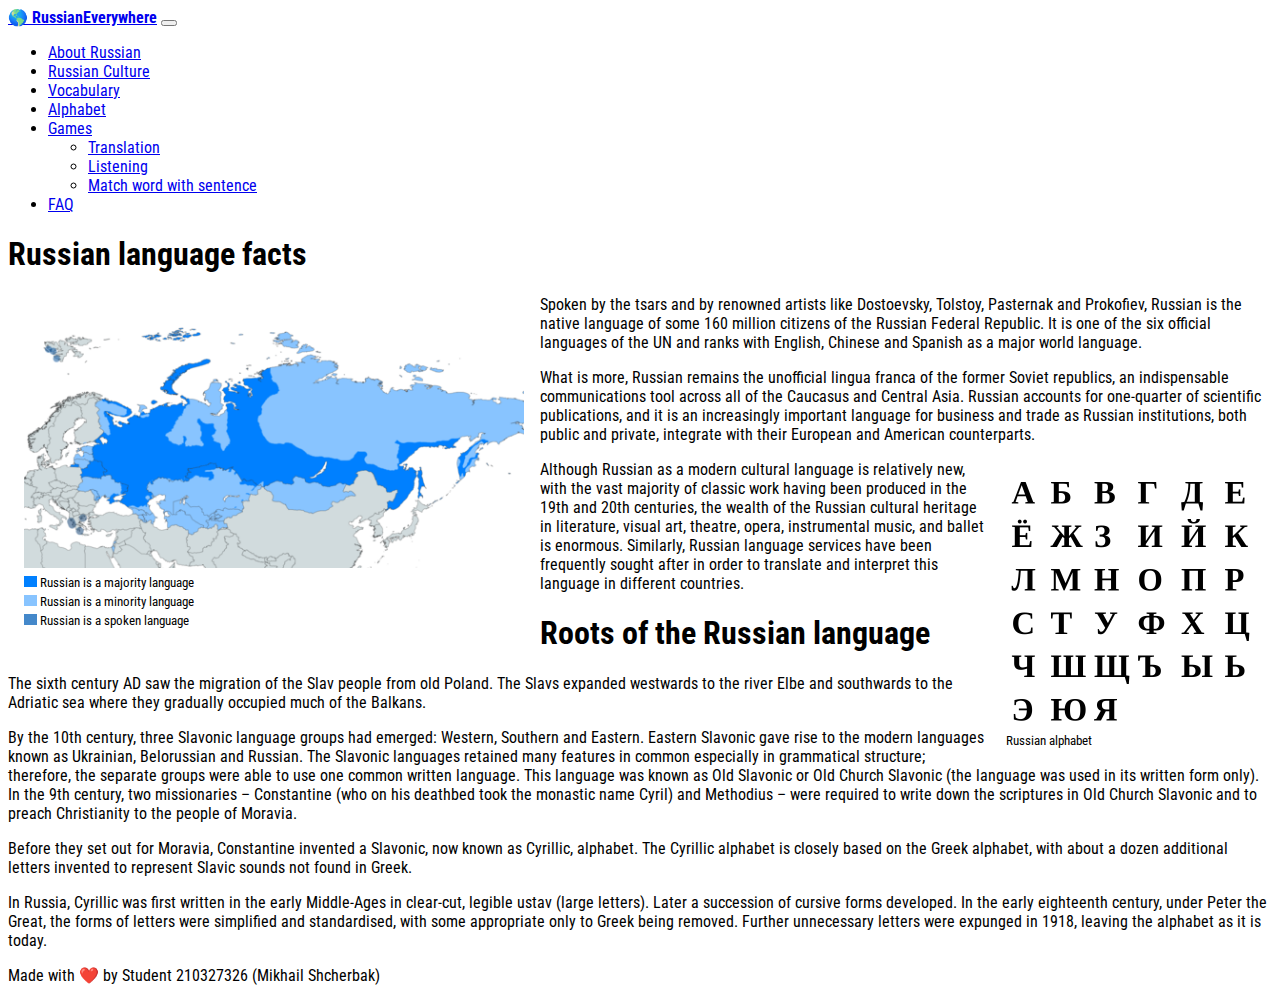
<file: index.html>
<!DOCTYPE html>
<html lang="en">
<head>
    <meta charset="UTF-8">
    <meta http-equiv="X-UA-Compatible" content="IE=edge">
    <meta name="viewport" content="width=device-width, initial-scale=1.0, user-scalable=no">
    <title>
    About Russian Language
</title>
    <link rel="stylesheet" href="./assets/css/style.min.css">
    <link rel="stylesheet" href="https://cdnjs.cloudflare.com/ajax/libs/font-awesome/6.2.1/css/all.min.css" integrity="sha512-MV7K8+y+gLIBoVD59lQIYicR65iaqukzvf/nwasF0nqhPay5w/9lJmVM2hMDcnK1OnMGCdVK+iQrJ7lzPJQd1w==" crossorigin="anonymous" referrerpolicy="no-referrer" />
    <link href="https://cdn.jsdelivr.net/npm/bootstrap@5.0.2/dist/css/bootstrap.min.css" rel="stylesheet" integrity="sha384-EVSTQN3/azprG1Anm3QDgpJLIm9Nao0Yz1ztcQTwFspd3yD65VohhpuuCOmLASjC" crossorigin="anonymous">
    <link
        rel="stylesheet"
        href="https://cdn.jsdelivr.net/npm/swiper@8/swiper-bundle.min.css"
    />
    <script src="https://cdn.jsdelivr.net/npm/swiper@8/swiper-bundle.min.js"></script>
</head>
<body>
    <div class="wrapper">
        <header>
    <nav class="navbar navbar-expand-lg navbar-dark bg-primary">
        <div class="container">
          <a class="navbar-brand text-light" href="index.html"><b>🌎 RussianEverywhere</b></a>
          <button class="navbar-toggler" type="button" data-bs-toggle="collapse" data-bs-target="#navbarSupportedContent" aria-controls="navbarSupportedContent" aria-expanded="false" aria-label="Toggle navigation">
            <span class="navbar-toggler-icon"></span>
          </button>
          <div class="collapse navbar-collapse" id="navbarSupportedContent">
            <ul class="navbar-nav me-auto mb-2 mb-lg-0">
              <li class="nav-item">
                <a class="nav-link active" aria-current="page" href="index.html">About Russian</a>
              </li>
              <li class="nav-item">
                <a class="nav-link active" aria-current="page" href="russian-culture.html">Russian Culture</a>
              </li>
              <li class="nav-item">
                <a class="nav-link active" aria-current="page" href="vocabulary.html">Vocabulary</a>
              </li>
              <li class="nav-item">
                <a class="nav-link active" aria-current="page" href="alphabet.html">Alphabet</a>
              </li>
              <li class="nav-item dropdown">
                <a class="nav-link dropdown-toggle" href="#" id="navbarDropdown" role="button" data-bs-toggle="dropdown" aria-expanded="false">
                  Games
                </a>
                <ul class="dropdown-menu" aria-labelledby="navbarDropdown">
                  <li><a class="dropdown-item" href="game-translation.html">Translation</a></li>
                  <li><a class="dropdown-item" href="game-listening.html">Listening</a></li>
                  <li><a class="dropdown-item" href="game-match.html">Match word with sentence</a></li>
                </ul>
              </li>
              <li class="nav-item">
                <a class="nav-link active" aria-current="page" href="faq.html">FAQ</a>
              </li>
            </ul>
          </div>
        </div>
    </nav>
</header>
        
<div class="container py-5">
    <div>
        <h1>Russian language facts</h1>
        <div style="float:left; padding: 1rem; width: min-content; width: 100%; max-width: 500px;">
            <img class="d-block mb-2" style="max-width: 500px; width: 100%" src="./assets/img/about-russian-1.png"/>
            <small>
                <div style="background: #0080ff; display: inline-block; width: 1em; height: .8em"></div>
                Russian is a majority language
                <br>
                <div style="background: #88c4ff; display: inline-block; width: 1em; height: .8em"></div>
                Russian is a minority language
                <br>
                <div style="background: #4488ca; display: inline-block; width: 1em; height: .8em"></div>
                Russian is a spoken language
            </small>
        </div>
        <p>
            Spoken by the tsars and by renowned artists like Dostoevsky, Tolstoy, Pasternak and Prokofiev, Russian is the native language of some 160 million citizens of the Russian Federal Republic. It is one of the six official languages of the UN and ranks with English, Chinese and Spanish as a major world language.
        </p>
    </div>
    <p style="float: clear">
        What is more, Russian remains the unofficial lingua franca of the former Soviet republics, an indispensable communications tool across all of the Caucasus and Central Asia. Russian accounts for one-quarter of scientific publications, and it is an increasingly important language for business and trade as Russian institutions, both public and private, integrate with their European and American counterparts.
    </p>
    <div>
        <div style="float: right;padding: 1rem; width: min-content width: 100%; max-width: 300px;">
            <div class="mb-3">
                <img style="width: 100%; max-width: 300px;" src="./assets/img/about-russian-2.png">
            </div>
            <small>
                Russian alphabet
            </small>
        </div>
        <p>
            Although Russian as a modern cultural language is relatively new, with the vast majority of classic work having been produced in the 19th and 20th centuries, the wealth of the Russian cultural heritage in literature, visual art, theatre, opera, instrumental music, and ballet is enormous. Similarly, Russian language services have been frequently sought after in order to translate and interpret this language in different countries.
        </p>
    </div>
    <h1>Roots of the Russian language</h1>
    <p>
        The sixth century AD saw the migration of the Slav people from old Poland. The Slavs expanded westwards to the river Elbe and southwards to the Adriatic sea where they gradually occupied much of the Balkans.
    </p>
    <p>
        By the 10th century, three Slavonic language groups had emerged: Western, Southern and Eastern. Eastern Slavonic gave rise to the modern languages known as Ukrainian, Belorussian and Russian. The Slavonic languages retained many features in common especially in grammatical structure; therefore, the separate groups were able to use one common written language. This language was known as Old Slavonic or Old Church Slavonic (the language was used in its written form only). In the 9th century, two missionaries – Constantine (who on his deathbed took the monastic name Cyril) and Methodius – were required to write down the scriptures in Old Church Slavonic and to preach Christianity to the people of Moravia.
    </p>
    <p>
        Before they set out for Moravia, Constantine invented a Slavonic, now known as Cyrillic, alphabet. The Cyrillic alphabet is closely based on the Greek alphabet, with about a dozen additional letters invented to represent Slavic sounds not found in Greek.
    </p>
    <p>
        In Russia, Cyrillic was first written in the early Middle-Ages in clear-cut, legible ustav (large letters). Later a succession of cursive forms developed. In the early eighteenth century, under Peter the Great, the forms of letters were simplified and standardised, with some appropriate only to Greek being removed. Further unnecessary letters were expunged in 1918, leaving the alphabet as it is today.
    </p>
</div>

    </div>
    <footer class="bg-dark text-light py-4 text-center">
    Made with ❤️ by Student 210327326 (Mikhail Shcherbak)
</footer>
    <script src="https://cdn.jsdelivr.net/npm/bootstrap@5.0.2/dist/js/bootstrap.bundle.min.js" integrity="sha384-MrcW6ZMFYlzcLA8Nl+NtUVF0sA7MsXsP1UyJoMp4YLEuNSfAP+JcXn/tWtIaxVXM" crossorigin="anonymous"></script>
</body>
</html>
</file>
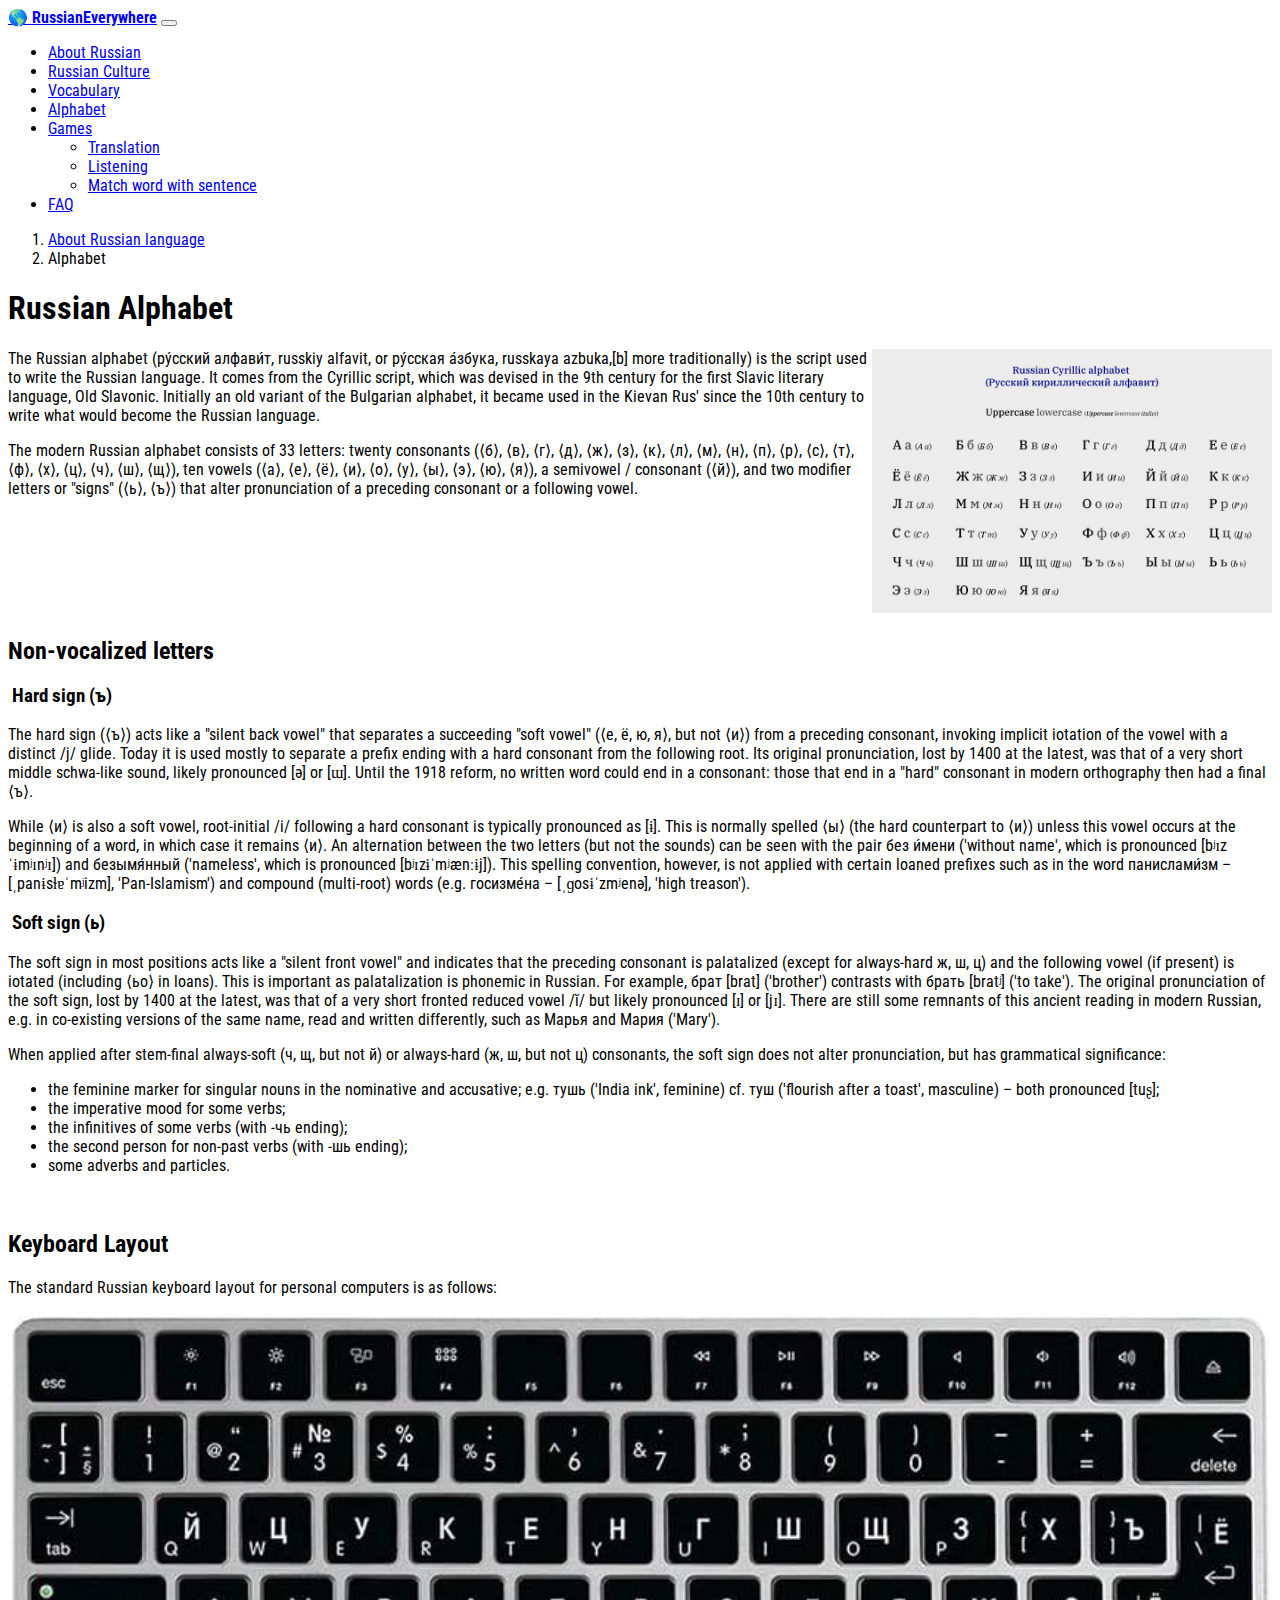
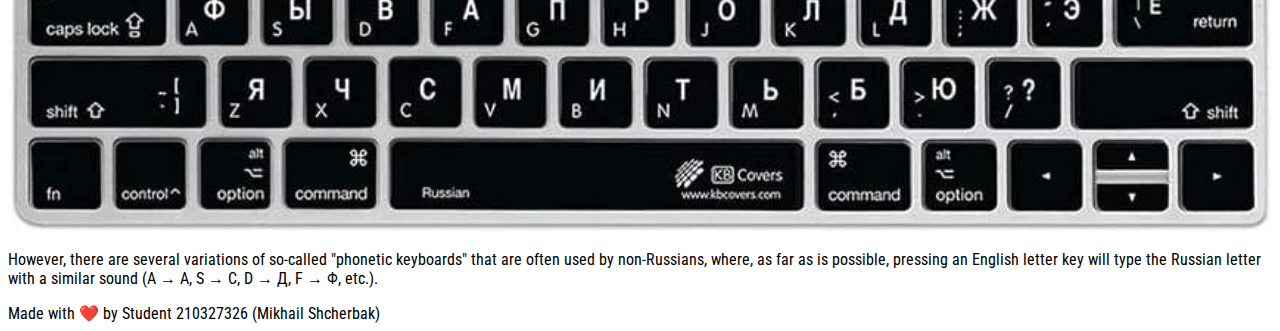
<file: alphabet.html>
<!DOCTYPE html>
<html lang="en">
<head>
    <meta charset="UTF-8">
    <meta http-equiv="X-UA-Compatible" content="IE=edge">
    <meta name="viewport" content="width=device-width, initial-scale=1.0, user-scalable=no">
    <title>
    Russian Alphabet
</title>
    <link rel="stylesheet" href="./assets/css/style.min.css">
    <link rel="stylesheet" href="https://cdnjs.cloudflare.com/ajax/libs/font-awesome/6.2.1/css/all.min.css" integrity="sha512-MV7K8+y+gLIBoVD59lQIYicR65iaqukzvf/nwasF0nqhPay5w/9lJmVM2hMDcnK1OnMGCdVK+iQrJ7lzPJQd1w==" crossorigin="anonymous" referrerpolicy="no-referrer" />
    <link href="https://cdn.jsdelivr.net/npm/bootstrap@5.0.2/dist/css/bootstrap.min.css" rel="stylesheet" integrity="sha384-EVSTQN3/azprG1Anm3QDgpJLIm9Nao0Yz1ztcQTwFspd3yD65VohhpuuCOmLASjC" crossorigin="anonymous">
    <link
        rel="stylesheet"
        href="https://cdn.jsdelivr.net/npm/swiper@8/swiper-bundle.min.css"
    />
    <script src="https://cdn.jsdelivr.net/npm/swiper@8/swiper-bundle.min.js"></script>
</head>
<body>
    <div class="wrapper">
        <header>
    <nav class="navbar navbar-expand-lg navbar-dark bg-primary">
        <div class="container">
          <a class="navbar-brand text-light" href="index.html"><b>🌎 RussianEverywhere</b></a>
          <button class="navbar-toggler" type="button" data-bs-toggle="collapse" data-bs-target="#navbarSupportedContent" aria-controls="navbarSupportedContent" aria-expanded="false" aria-label="Toggle navigation">
            <span class="navbar-toggler-icon"></span>
          </button>
          <div class="collapse navbar-collapse" id="navbarSupportedContent">
            <ul class="navbar-nav me-auto mb-2 mb-lg-0">
              <li class="nav-item">
                <a class="nav-link active" aria-current="page" href="index.html">About Russian</a>
              </li>
              <li class="nav-item">
                <a class="nav-link active" aria-current="page" href="russian-culture.html">Russian Culture</a>
              </li>
              <li class="nav-item">
                <a class="nav-link active" aria-current="page" href="vocabulary.html">Vocabulary</a>
              </li>
              <li class="nav-item">
                <a class="nav-link active" aria-current="page" href="alphabet.html">Alphabet</a>
              </li>
              <li class="nav-item dropdown">
                <a class="nav-link dropdown-toggle" href="#" id="navbarDropdown" role="button" data-bs-toggle="dropdown" aria-expanded="false">
                  Games
                </a>
                <ul class="dropdown-menu" aria-labelledby="navbarDropdown">
                  <li><a class="dropdown-item" href="game-translation.html">Translation</a></li>
                  <li><a class="dropdown-item" href="game-listening.html">Listening</a></li>
                  <li><a class="dropdown-item" href="game-match.html">Match word with sentence</a></li>
                </ul>
              </li>
              <li class="nav-item">
                <a class="nav-link active" aria-current="page" href="faq.html">FAQ</a>
              </li>
            </ul>
          </div>
        </div>
    </nav>
</header>
        
    <div class="container py-5">
        <nav aria-label="breadcrumb">
            <ol class="breadcrumb">
                <li class="breadcrumb-item"><a href="index.html">About Russian language</a></li>
                <li class="breadcrumb-item active" aria-current="page">Alphabet</li>
            </ol>
        </nav>
        <div>
            <h1>Russian Alphabet</h1>
            <div class="p-3" style="float: right;">
                <img style="width: 100%; max-width: 400px" class="mb-3" src="./assets/img/alphabet-1.png" alt="">
            </div>
            <p>
                The Russian alphabet (ру́сский алфави́т, russkiy alfavit, or ру́сская а́збука, russkaya azbuka,[b] more traditionally) is the script used to write the Russian language. It comes from the Cyrillic script, which was devised in the 9th century for the first Slavic literary language, Old Slavonic. Initially an old variant of the Bulgarian alphabet, it became used in the Kievan Rus' since the 10th century to write what would become the Russian language.
            </p>
            <p>
                The modern Russian alphabet consists of 33 letters: twenty consonants (⟨б⟩, ⟨в⟩, ⟨г⟩, ⟨д⟩, ⟨ж⟩, ⟨з⟩, ⟨к⟩, ⟨л⟩, ⟨м⟩, ⟨н⟩, ⟨п⟩, ⟨р⟩, ⟨с⟩, ⟨т⟩, ⟨ф⟩, ⟨х⟩, ⟨ц⟩, ⟨ч⟩, ⟨ш⟩, ⟨щ⟩), ten vowels (⟨а⟩, ⟨е⟩, ⟨ё⟩, ⟨и⟩, ⟨о⟩, ⟨у⟩, ⟨ы⟩, ⟨э⟩, ⟨ю⟩, ⟨я⟩), a semivowel / consonant (⟨й⟩), and two modifier letters or "signs" (⟨ь⟩, ⟨ъ⟩) that alter pronunciation of a preceding consonant or a following vowel.
            </p>
        </div>
        <div style="clear: both"></div>
        <div>
            <h2>Non-vocalized letters</h2>
            <h3><i class="fa-solid fa-circle-exclamation"></i>&nbsp;Hard sign (ъ)</h3>
            <p>
                The hard sign (⟨ъ⟩) acts like a "silent back vowel" that separates a succeeding "soft vowel" (⟨е, ё, ю, я⟩, but not ⟨и⟩) from a preceding consonant, invoking implicit iotation of the vowel with a distinct /j/ glide. Today it is used mostly to separate a prefix ending with a hard consonant from the following root. Its original pronunciation, lost by 1400 at the latest, was that of a very short middle schwa-like sound, likely pronounced [ə] or [ɯ]. Until the 1918 reform, no written word could end in a consonant: those that end in a "hard" consonant in modern orthography then had a final ⟨ъ⟩.
            </p>
            <p>        
                While ⟨и⟩ is also a soft vowel, root-initial /i/ following a hard consonant is typically pronounced as [ɨ]. This is normally spelled ⟨ы⟩ (the hard counterpart to ⟨и⟩) unless this vowel occurs at the beginning of a word, in which case it remains ⟨и⟩. An alternation between the two letters (but not the sounds) can be seen with the pair без и́мени ('without name', which is pronounced [bʲɪz ˈɨmʲɪnʲɪ]) and безымя́нный ('nameless', which is pronounced [bʲɪzɨˈmʲænːɨj]). This spelling convention, however, is not applied with certain loaned prefixes such as in the word панислами́зм – [ˌpanɨsɫɐˈmʲizm], 'Pan-Islamism') and compound (multi-root) words (e.g. госизме́на – [ˌɡosɨˈzmʲenə], 'high treason').
            </p>
            <h3><i class="fa-solid fa-circle-exclamation"></i>&nbsp;Soft sign (ь)</h3>
            <p>
                The soft sign in most positions acts like a "silent front vowel" and indicates that the preceding consonant is palatalized (except for always-hard ж, ш, ц) and the following vowel (if present) is iotated (including ⟨ьо⟩ in loans). This is important as palatalization is phonemic in Russian. For example, брат [brat] ('brother') contrasts with брать [bratʲ] ('to take'). The original pronunciation of the soft sign, lost by 1400 at the latest, was that of a very short fronted reduced vowel /ĭ/ but likely pronounced [ɪ] or [jɪ]. There are still some remnants of this ancient reading in modern Russian, e.g. in co-existing versions of the same name, read and written differently, such as Марья and Мария ('Mary').
            </p>
            <p>
                When applied after stem-final always-soft (ч, щ, but not й) or always-hard (ж, ш, but not ц) consonants, the soft sign does not alter pronunciation, but has grammatical significance:
                <ul>
                    <li>the feminine marker for singular nouns in the nominative and accusative; e.g. тушь ('India ink', feminine) cf. туш ('flourish after a toast', masculine) – both pronounced [tuʂ];</li>
                    <li>the imperative mood for some verbs;</li>
                    <li>the infinitives of some verbs (with -чь ending);</li>
                    <li>the second person for non-past verbs (with -шь ending);</li>
                    <li>some adverbs and particles.</li>
                </ul>
            </p>
        </div>
        <br>
        <div>
            <h2>Keyboard Layout</h2>
            <p>The standard Russian keyboard layout for personal computers is as follows:</p>
            <img class="mb-3" style="width: 100%; margin: 0 auto; display: block" src="./assets/img/keyboard-1.jpg" alt=""/>
            <p>However, there are several variations of so-called "phonetic keyboards" that are often used by non-Russians, where, as far as is possible, pressing an English letter key will type the Russian letter with a similar sound (A → А, S → С, D → Д, F → Ф, etc.).</p>
        </div>
    </div>

    </div>
    <footer class="bg-dark text-light py-4 text-center">
    Made with ❤️ by Student 210327326 (Mikhail Shcherbak)
</footer>
    <script src="https://cdn.jsdelivr.net/npm/bootstrap@5.0.2/dist/js/bootstrap.bundle.min.js" integrity="sha384-MrcW6ZMFYlzcLA8Nl+NtUVF0sA7MsXsP1UyJoMp4YLEuNSfAP+JcXn/tWtIaxVXM" crossorigin="anonymous"></script>
</body>
</html>
</file>
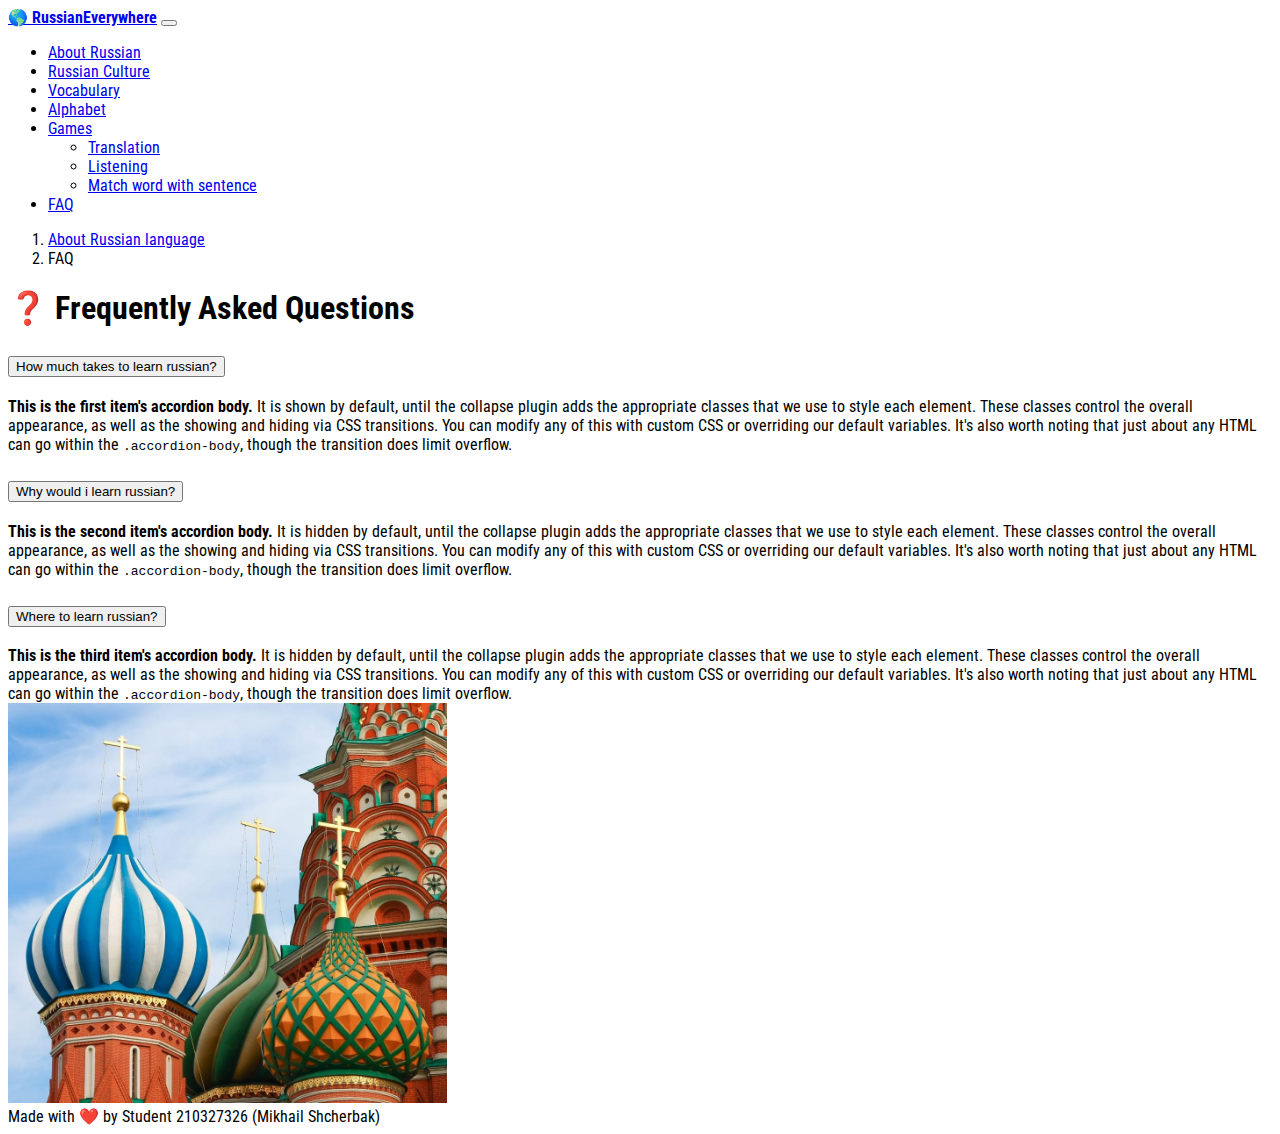
<file: faq.html>
<!DOCTYPE html>
<html lang="en">
<head>
    <meta charset="UTF-8">
    <meta http-equiv="X-UA-Compatible" content="IE=edge">
    <meta name="viewport" content="width=device-width, initial-scale=1.0, user-scalable=no">
    <title>
    Frequently Asked Questions
</title>
    <link rel="stylesheet" href="./assets/css/style.min.css">
    <link rel="stylesheet" href="https://cdnjs.cloudflare.com/ajax/libs/font-awesome/6.2.1/css/all.min.css" integrity="sha512-MV7K8+y+gLIBoVD59lQIYicR65iaqukzvf/nwasF0nqhPay5w/9lJmVM2hMDcnK1OnMGCdVK+iQrJ7lzPJQd1w==" crossorigin="anonymous" referrerpolicy="no-referrer" />
    <link href="https://cdn.jsdelivr.net/npm/bootstrap@5.0.2/dist/css/bootstrap.min.css" rel="stylesheet" integrity="sha384-EVSTQN3/azprG1Anm3QDgpJLIm9Nao0Yz1ztcQTwFspd3yD65VohhpuuCOmLASjC" crossorigin="anonymous">
    <link
        rel="stylesheet"
        href="https://cdn.jsdelivr.net/npm/swiper@8/swiper-bundle.min.css"
    />
    <script src="https://cdn.jsdelivr.net/npm/swiper@8/swiper-bundle.min.js"></script>
</head>
<body>
    <div class="wrapper">
        <header>
    <nav class="navbar navbar-expand-lg navbar-dark bg-primary">
        <div class="container">
          <a class="navbar-brand text-light" href="index.html"><b>🌎 RussianEverywhere</b></a>
          <button class="navbar-toggler" type="button" data-bs-toggle="collapse" data-bs-target="#navbarSupportedContent" aria-controls="navbarSupportedContent" aria-expanded="false" aria-label="Toggle navigation">
            <span class="navbar-toggler-icon"></span>
          </button>
          <div class="collapse navbar-collapse" id="navbarSupportedContent">
            <ul class="navbar-nav me-auto mb-2 mb-lg-0">
              <li class="nav-item">
                <a class="nav-link active" aria-current="page" href="index.html">About Russian</a>
              </li>
              <li class="nav-item">
                <a class="nav-link active" aria-current="page" href="russian-culture.html">Russian Culture</a>
              </li>
              <li class="nav-item">
                <a class="nav-link active" aria-current="page" href="vocabulary.html">Vocabulary</a>
              </li>
              <li class="nav-item">
                <a class="nav-link active" aria-current="page" href="alphabet.html">Alphabet</a>
              </li>
              <li class="nav-item dropdown">
                <a class="nav-link dropdown-toggle" href="#" id="navbarDropdown" role="button" data-bs-toggle="dropdown" aria-expanded="false">
                  Games
                </a>
                <ul class="dropdown-menu" aria-labelledby="navbarDropdown">
                  <li><a class="dropdown-item" href="game-translation.html">Translation</a></li>
                  <li><a class="dropdown-item" href="game-listening.html">Listening</a></li>
                  <li><a class="dropdown-item" href="game-match.html">Match word with sentence</a></li>
                </ul>
              </li>
              <li class="nav-item">
                <a class="nav-link active" aria-current="page" href="faq.html">FAQ</a>
              </li>
            </ul>
          </div>
        </div>
    </nav>
</header>
        
<div class="container py-5">
    <nav aria-label="breadcrumb">
        <ol class="breadcrumb">
            <li class="breadcrumb-item"><a href="index.html">About Russian language</a></li>
            <li class="breadcrumb-item active" aria-current="page">FAQ</li>
        </ol>
    </nav>
    <div class="mb-5">
        <h1>❓ Frequently Asked Questions</h1>
    </div>
    <div class="row">
        <div class="col-sm-6">
            <div class="accordion" id="accordionExample">
                <div class="accordion-item">
                    <h2 class="accordion-header" id="headingOne">
                        <button class="accordion-button" type="button" data-bs-toggle="collapse"
                            data-bs-target="#collapseOne" aria-expanded="true" aria-controls="collapseOne">
                            How much takes to learn russian?
                        </button>
                    </h2>
                    <div id="collapseOne" class="accordion-collapse collapse show" aria-labelledby="headingOne"
                        data-bs-parent="#accordionExample">
                        <div class="accordion-body">
                            <strong>This is the first item's accordion body.</strong> It is shown by default, until the
                            collapse plugin adds the appropriate classes that we use to style each element. These
                            classes control the overall appearance, as well as the showing and hiding via CSS
                            transitions. You can modify any of this with custom CSS or overriding our default variables.
                            It's also worth noting that just about any HTML can go within the
                            <code>.accordion-body</code>, though the transition does limit overflow.
                        </div>
                    </div>
                </div>
                <div class="accordion-item">
                    <h2 class="accordion-header" id="headingTwo">
                        <button class="accordion-button collapsed" type="button" data-bs-toggle="collapse"
                            data-bs-target="#collapseTwo" aria-expanded="false" aria-controls="collapseTwo">
                            Why would i learn russian?
                        </button>
                    </h2>
                    <div id="collapseTwo" class="accordion-collapse collapse" aria-labelledby="headingTwo"
                        data-bs-parent="#accordionExample">
                        <div class="accordion-body">
                            <strong>This is the second item's accordion body.</strong> It is hidden by default, until
                            the collapse plugin adds the appropriate classes that we use to style each element. These
                            classes control the overall appearance, as well as the showing and hiding via CSS
                            transitions. You can modify any of this with custom CSS or overriding our default variables.
                            It's also worth noting that just about any HTML can go within the
                            <code>.accordion-body</code>, though the transition does limit overflow.
                        </div>
                    </div>
                </div>
                <div class="accordion-item">
                    <h2 class="accordion-header" id="headingThree">
                        <button class="accordion-button collapsed" type="button" data-bs-toggle="collapse"
                            data-bs-target="#collapseThree" aria-expanded="false" aria-controls="collapseThree">
                            Where to learn russian?
                        </button>
                    </h2>
                    <div id="collapseThree" class="accordion-collapse collapse" aria-labelledby="headingThree"
                        data-bs-parent="#accordionExample">
                        <div class="accordion-body">
                            <strong>This is the third item's accordion body.</strong> It is hidden by default, until the
                            collapse plugin adds the appropriate classes that we use to style each element. These
                            classes control the overall appearance, as well as the showing and hiding via CSS
                            transitions. You can modify any of this with custom CSS or overriding our default variables.
                            It's also worth noting that just about any HTML can go within the
                            <code>.accordion-body</code>, though the transition does limit overflow.
                        </div>
                    </div>
                </div>
            </div>
        </div>
        <div class="col-sm-6">
            <img class="w-100" style="height: 400px; object-fit: cover" src="./assets/img/russian-culture-1.jpg">
        </div>
    </div>
</div>

    </div>
    <footer class="bg-dark text-light py-4 text-center">
    Made with ❤️ by Student 210327326 (Mikhail Shcherbak)
</footer>
    <script src="https://cdn.jsdelivr.net/npm/bootstrap@5.0.2/dist/js/bootstrap.bundle.min.js" integrity="sha384-MrcW6ZMFYlzcLA8Nl+NtUVF0sA7MsXsP1UyJoMp4YLEuNSfAP+JcXn/tWtIaxVXM" crossorigin="anonymous"></script>
</body>
</html>
</file>
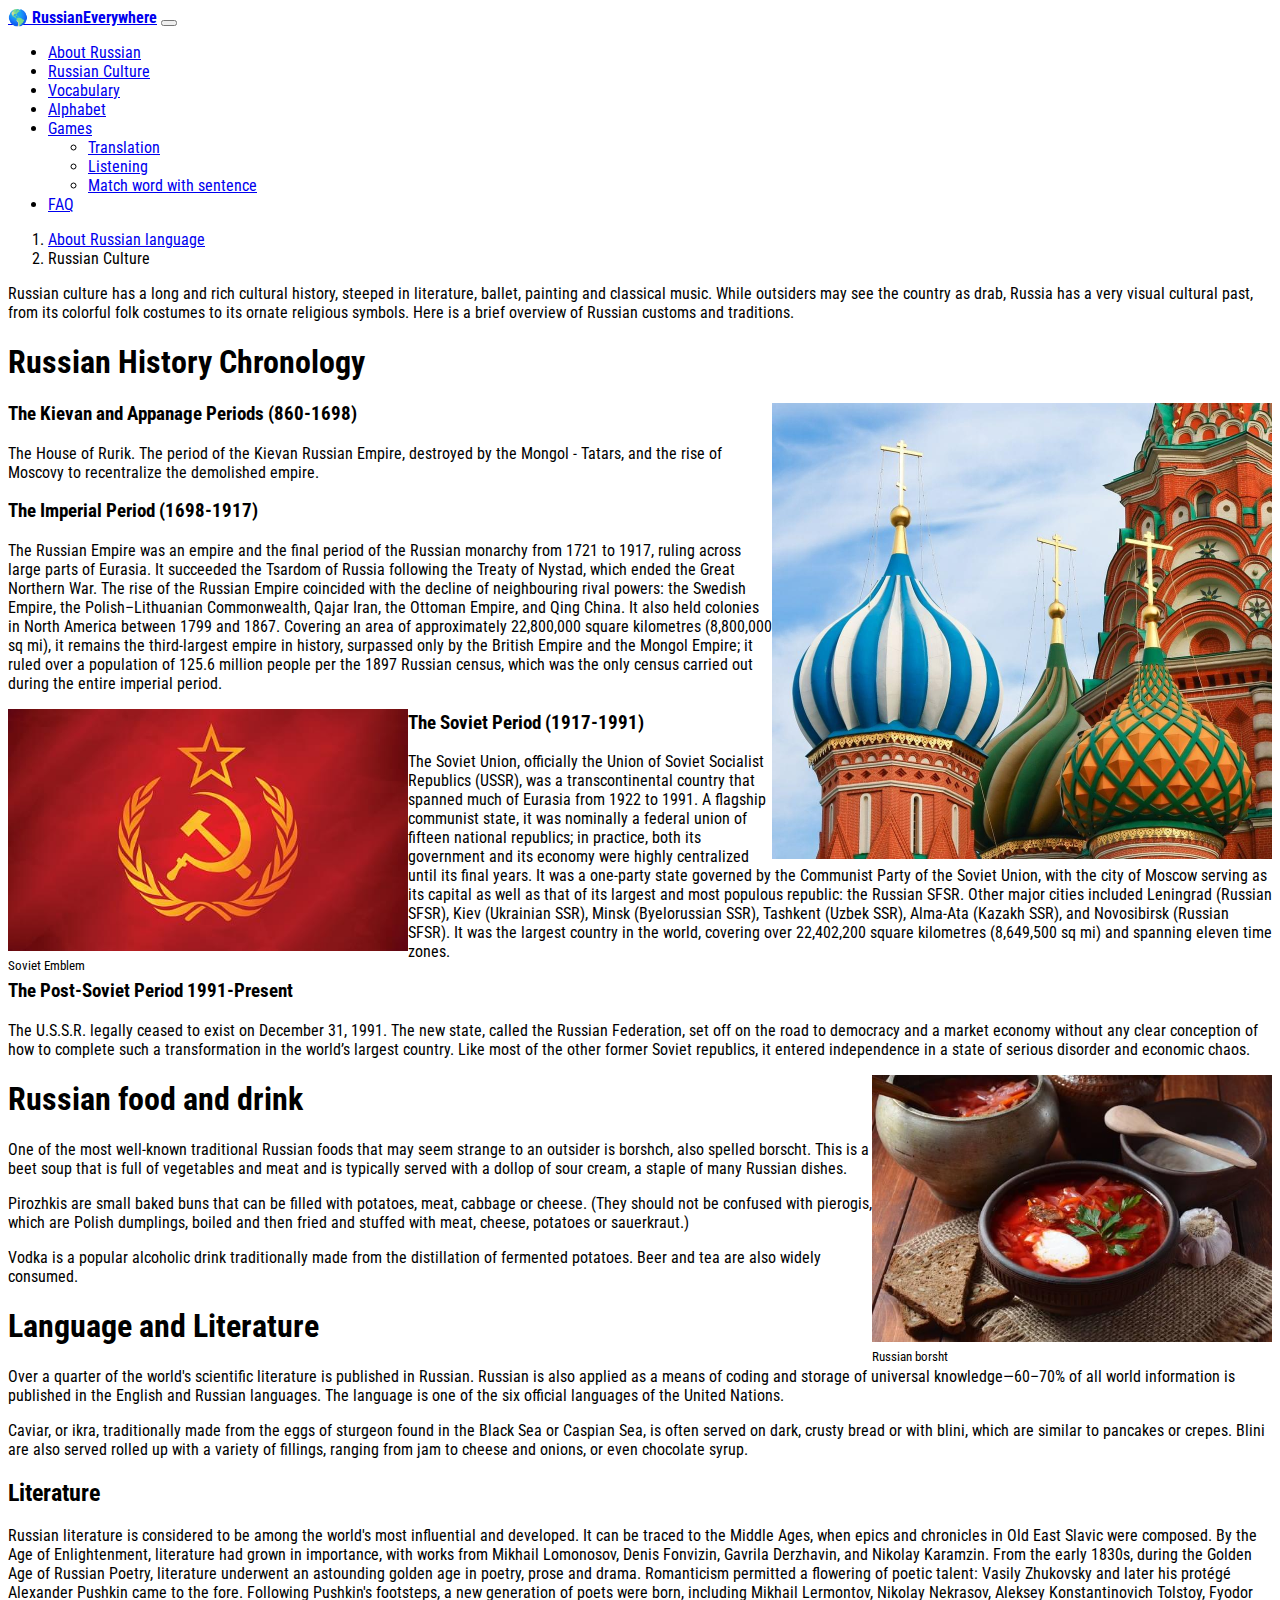
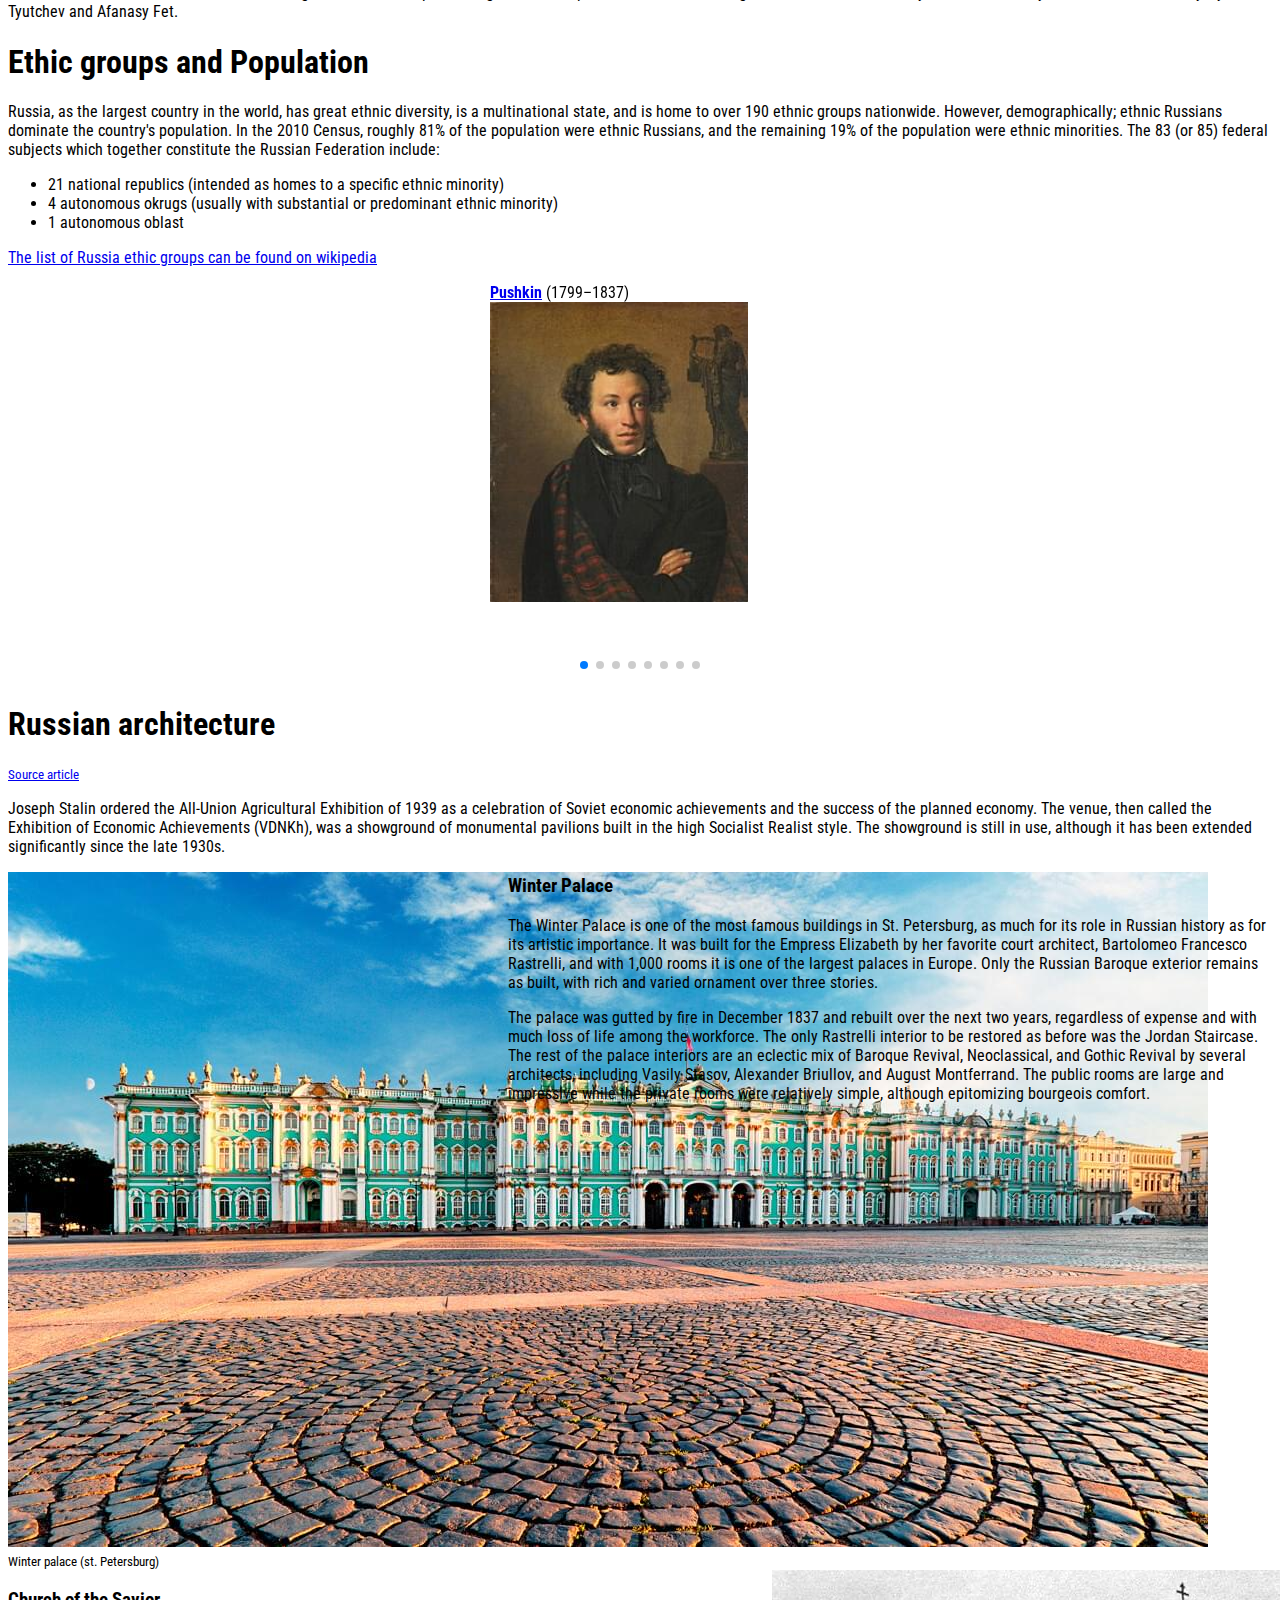
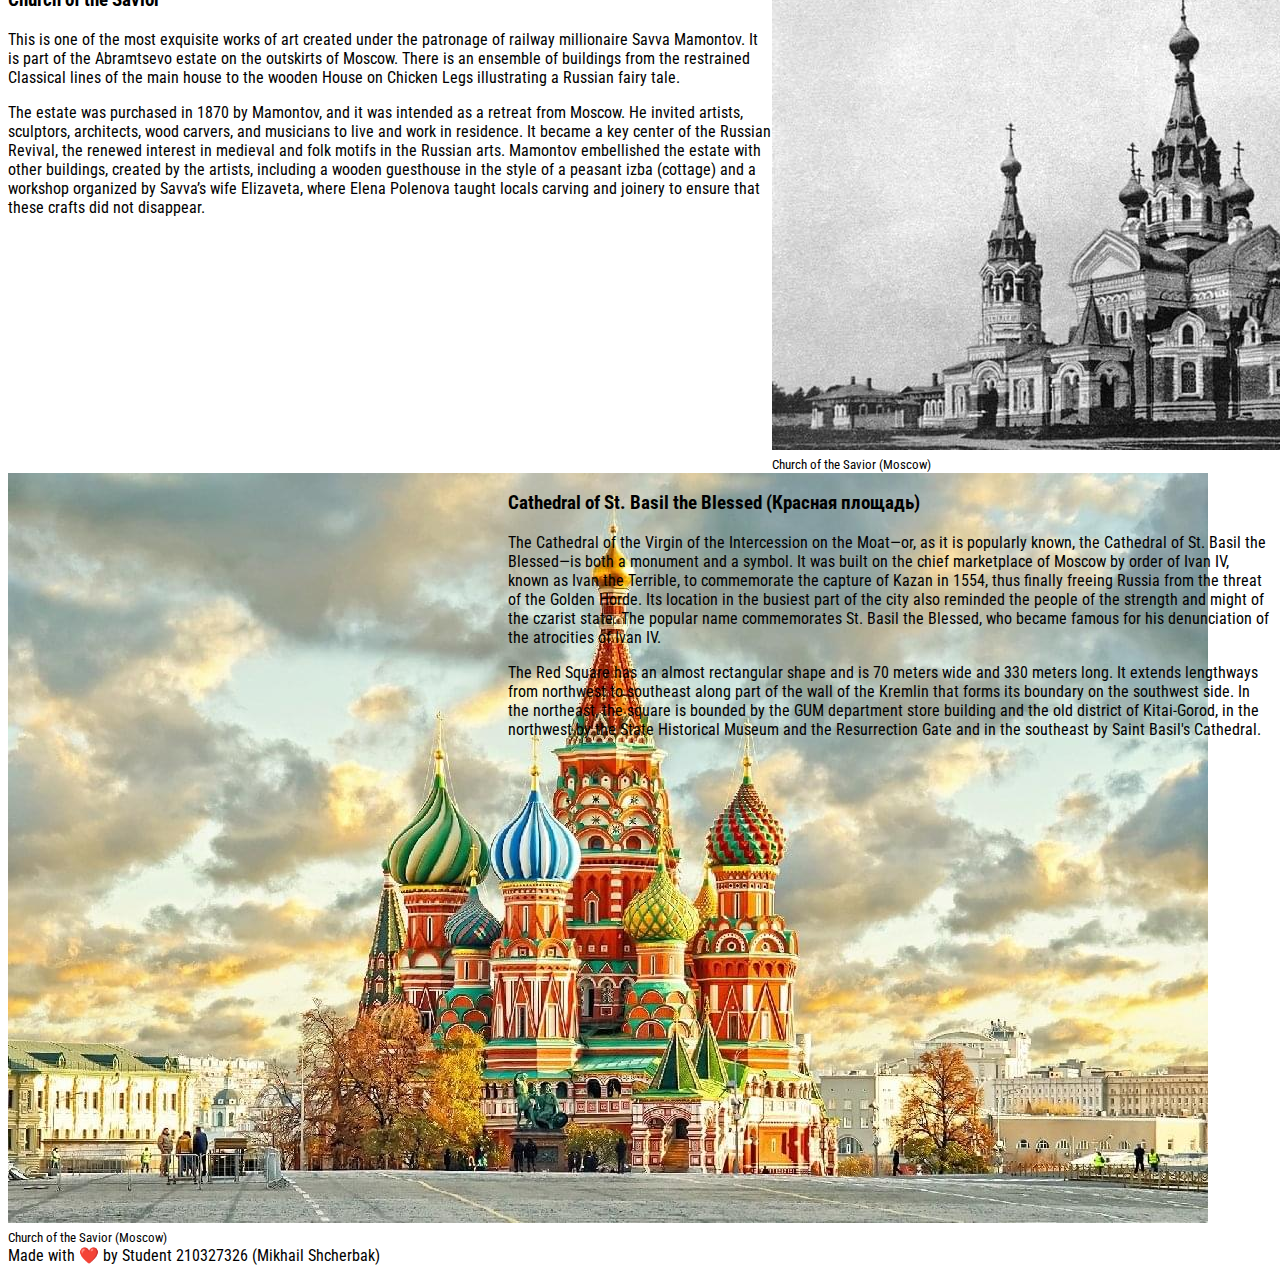
<file: russian-culture.html>
<!DOCTYPE html>
<html lang="en">
<head>
    <meta charset="UTF-8">
    <meta http-equiv="X-UA-Compatible" content="IE=edge">
    <meta name="viewport" content="width=device-width, initial-scale=1.0, user-scalable=no">
    <title>
    About Russian culture
</title>
    <link rel="stylesheet" href="./assets/css/style.min.css">
    <link rel="stylesheet" href="https://cdnjs.cloudflare.com/ajax/libs/font-awesome/6.2.1/css/all.min.css" integrity="sha512-MV7K8+y+gLIBoVD59lQIYicR65iaqukzvf/nwasF0nqhPay5w/9lJmVM2hMDcnK1OnMGCdVK+iQrJ7lzPJQd1w==" crossorigin="anonymous" referrerpolicy="no-referrer" />
    <link href="https://cdn.jsdelivr.net/npm/bootstrap@5.0.2/dist/css/bootstrap.min.css" rel="stylesheet" integrity="sha384-EVSTQN3/azprG1Anm3QDgpJLIm9Nao0Yz1ztcQTwFspd3yD65VohhpuuCOmLASjC" crossorigin="anonymous">
    <link
        rel="stylesheet"
        href="https://cdn.jsdelivr.net/npm/swiper@8/swiper-bundle.min.css"
    />
    <script src="https://cdn.jsdelivr.net/npm/swiper@8/swiper-bundle.min.js"></script>
</head>
<body>
    <div class="wrapper">
        <header>
    <nav class="navbar navbar-expand-lg navbar-dark bg-primary">
        <div class="container">
          <a class="navbar-brand text-light" href="index.html"><b>🌎 RussianEverywhere</b></a>
          <button class="navbar-toggler" type="button" data-bs-toggle="collapse" data-bs-target="#navbarSupportedContent" aria-controls="navbarSupportedContent" aria-expanded="false" aria-label="Toggle navigation">
            <span class="navbar-toggler-icon"></span>
          </button>
          <div class="collapse navbar-collapse" id="navbarSupportedContent">
            <ul class="navbar-nav me-auto mb-2 mb-lg-0">
              <li class="nav-item">
                <a class="nav-link active" aria-current="page" href="index.html">About Russian</a>
              </li>
              <li class="nav-item">
                <a class="nav-link active" aria-current="page" href="russian-culture.html">Russian Culture</a>
              </li>
              <li class="nav-item">
                <a class="nav-link active" aria-current="page" href="vocabulary.html">Vocabulary</a>
              </li>
              <li class="nav-item">
                <a class="nav-link active" aria-current="page" href="alphabet.html">Alphabet</a>
              </li>
              <li class="nav-item dropdown">
                <a class="nav-link dropdown-toggle" href="#" id="navbarDropdown" role="button" data-bs-toggle="dropdown" aria-expanded="false">
                  Games
                </a>
                <ul class="dropdown-menu" aria-labelledby="navbarDropdown">
                  <li><a class="dropdown-item" href="game-translation.html">Translation</a></li>
                  <li><a class="dropdown-item" href="game-listening.html">Listening</a></li>
                  <li><a class="dropdown-item" href="game-match.html">Match word with sentence</a></li>
                </ul>
              </li>
              <li class="nav-item">
                <a class="nav-link active" aria-current="page" href="faq.html">FAQ</a>
              </li>
            </ul>
          </div>
        </div>
    </nav>
</header>
        
    <div class="container my-5">
        <nav aria-label="breadcrumb">
            <ol class="breadcrumb">
                <li class="breadcrumb-item"><a href="index.html">About Russian language</a></li>
                <li class="breadcrumb-item active" aria-current="page">Russian Culture</li>
            </ol>
        </nav>
        <p>
            Russian culture has a long and rich cultural history, steeped in literature, ballet, painting and classical music. While outsiders may see the country as drab, Russia has a very visual cultural past, from its colorful folk costumes to its ornate religious symbols. Here is a brief overview of Russian customs and traditions.
        </p>
        <h1>Russian History Chronology</h1>
        <img class="m-3" src="./assets/img/russian-culture-1.jpg" style="float: right; max-width: 500px; width: 100%" alt=""/>
        <h3 class="text-muted">The Kievan and Appanage Periods (860-1698)</h3>
        <p>
            The House of Rurik. The period of the Kievan Russian Empire, destroyed by the Mongol - Tatars, and the rise of Moscovy to recentralize the demolished empire.
        </p>
        <h3 class="text-muted">The Imperial Period (1698-1917)</h3>
        <p>
            The Russian Empire was an empire and the final period of the Russian monarchy from 1721 to 1917, ruling across large parts of Eurasia. It succeeded the Tsardom of Russia following the Treaty of Nystad, which ended the Great Northern War. The rise of the Russian Empire coincided with the decline of neighbouring rival powers: the Swedish Empire, the Polish–Lithuanian Commonwealth, Qajar Iran, the Ottoman Empire, and Qing China. It also held colonies in North America between 1799 and 1867.
            Covering an area of approximately 22,800,000 square kilometres (8,800,000 sq mi), it remains the third-largest empire in history, surpassed only by the British Empire and the Mongol Empire; it ruled over a population of 125.6 million people per the 1897 Russian census, which was the only census carried out during the entire imperial period.
        </p>
        <div class="m-3" style="float: left; max-width: 400px">
            <img class="w-100" src="./assets/img/russian-culture-2.jpg" style="max-width: 400px"/>
            <small class="d-block text-center text-muted">Soviet Emblem</small>
        </div>
        <h3 class="text-muted">The Soviet Period (1917-1991)</h3>
        <p>
            The Soviet Union, officially the Union of Soviet Socialist Republics (USSR), was a transcontinental country that spanned much of Eurasia from 1922 to 1991. A flagship communist state, it was nominally a federal union of fifteen national republics; in practice, both its government and its economy were highly centralized until its final years. It was a one-party state governed by the Communist Party of the Soviet Union, with the city of Moscow serving as its capital as well as that of its largest and most populous republic: the Russian SFSR. Other major cities included Leningrad (Russian SFSR), Kiev (Ukrainian SSR), Minsk (Byelorussian SSR), Tashkent (Uzbek SSR), Alma-Ata (Kazakh SSR), and Novosibirsk (Russian SFSR). It was the largest country in the world, covering over 22,402,200 square kilometres (8,649,500 sq mi) and spanning eleven time zones.
        </p>
        <h3 class="text-muted">The Post-Soviet Period 1991-Present</h3>
        <p>
            The U.S.S.R. legally ceased to exist on December 31, 1991. The new state, called the Russian Federation, set off on the road to democracy and a market economy without any clear conception of how to complete such a transformation in the world’s largest country. Like most of the other former Soviet republics, it entered independence in a state of serious disorder and economic chaos.
        </p>
        <div class="m-3" style="float: right; max-width: 400px">
            <img src="./assets/img/russian-culture-3.jpg" style="width: 100%;"/>
            <small>Russian borsht</small>
        </div>
        <h1>Russian food and drink</h1>
        <p>One of the most well-known traditional Russian foods that may seem strange to an outsider is borshch, also spelled borscht. This is a beet soup that is full of vegetables and meat and is typically served with a dollop of sour cream, a staple of many Russian dishes.</p>
        <p>Pirozhkis are small baked buns that can be filled with potatoes, meat, cabbage or cheese. (They should not be confused with pierogis, which are Polish dumplings, boiled and then fried and stuffed with meat, cheese, potatoes or sauerkraut.)</p>
        <p>Vodka is a popular alcoholic drink traditionally made from the distillation of fermented potatoes. Beer and tea are also widely consumed.</p>
        <h1>Language and Literature</h1>
        <p>
            Over a quarter of the world's scientific literature is published in Russian. Russian is also applied as a means of coding and storage of universal knowledge—60–70% of all world information is published in the English and Russian languages. The language is one of the six official languages of the United Nations.</p>
        </p>
        <p>
            Caviar, or ikra, traditionally made from the eggs of sturgeon found in the Black Sea or Caspian Sea, is often served on dark, crusty bread or with blini, which are similar to pancakes or crepes. Blini are also served rolled up with a variety of fillings, ranging from jam to cheese and onions, or even chocolate syrup.
        </p>
        <div class="row">
            <div class="col-lg-8 col-md-6 mb-3">
                <h2>Literature</h2>
                <p>
                    Russian literature is considered to be among the world's most influential and developed. It can be traced to the Middle Ages, when epics and chronicles in Old East Slavic were composed. By the Age of Enlightenment, literature had grown in importance, with works from Mikhail Lomonosov, Denis Fonvizin, Gavrila Derzhavin, and Nikolay Karamzin. From the early 1830s, during the Golden Age of Russian Poetry, literature underwent an astounding golden age in poetry, prose and drama. Romanticism permitted a flowering of poetic talent: Vasily Zhukovsky and later his protégé Alexander Pushkin came to the fore. Following Pushkin's footsteps, a new generation of poets were born, including Mikhail Lermontov, Nikolay Nekrasov, Aleksey Konstantinovich Tolstoy, Fyodor Tyutchev and Afanasy Fet.
                </p>
                <h1>Ethic groups and Population</h1>
                <p>
                    Russia, as the largest country in the world, has great ethnic diversity, is a multinational state, and is home to over 190 ethnic groups nationwide. However, demographically; ethnic Russians dominate the country's population. In the 2010 Census, roughly 81% of the population were ethnic Russians, and the remaining 19% of the population were ethnic minorities. The 83 (or 85) federal subjects which together constitute the Russian Federation include:
                </p>
                <ul>
                    <li>
                        21 national republics (intended as homes to a specific ethnic minority)
                    </li>
                    <li>
                        4 autonomous okrugs (usually with substantial or predominant ethnic minority)
                    </li>
                    <li>
                        1 autonomous oblast
                    </li>
                </ul>
                <p><a href="https://en.wikipedia.org/wiki/Ethnic_groups_in_Russia">The list of Russia ethic groups can be found on wikipedia</a></p>
            </div>
            <div class="col-lg-4 col-md-6 mb-5">
                <div class="swiper">
                    <div class="swiper-wrapper">
                        <div class="swiper-slide">
                            <div class="card swiper-slide__card bg-light p-3">
                                <div class="mb-2">
                                    <b><a href="#">Pushkin</a></b> (1799–1837)
                                </div>
                                <img class="swiper-slide__img" src="./assets/img/russian-culture-pushkin.jpg" alt="">
                            </div>
                        </div>
                        <div class="swiper-slide">
                            <div class="card swiper-slide__card bg-light p-3">
                                <div class="mb-2">
                                    <b><a href="#">Lermontov</a></b> (1814–1841)
                                </div>
                                <img class="swiper-slide__img" src="./assets/img/russian-culture-lermontov.jpg" alt="">
                            </div>
                        </div>
                        <div class="swiper-slide">
                            <div class="card swiper-slide__card bg-light p-3">
                                <div class="mb-2">
                                    <b><a href="#">Turgenev</a></b> (1818–1883)
                                </div>
                                <img class="swiper-slide__img" src="./assets/img/russian-culture-turgenev.jpg" alt="">
                            </div>
                        </div>
                        <div class="swiper-slide">
                            <div class="card swiper-slide__card bg-light p-3">
                                <div class="mb-2">
                                    <b><a href="#">Dostoevsky</a></b> (1821–1881)
                                </div>
                                <img class="swiper-slide__img" src="./assets/img/russian-culture-dostoevsky.jpg" alt="">
                            </div>
                        </div>
                        <div class="swiper-slide">
                            <div class="card swiper-slide__card bg-light p-3">
                                <div class="mb-2">
                                    <b><a href="#">Tolstoy</a></b> (1828–1910)
                                </div>
                                <img class="swiper-slide__img" src="./assets/img/russian-culture-tolstoy.jpg" alt="">
                            </div>
                        </div>
                        <div class="swiper-slide">
                            <div class="card swiper-slide__card bg-light p-3">
                                <div class="mb-2">
                                    <b><a href="#">Chekhov</a></b> (1860–1904)
                                </div>
                                <img class="swiper-slide__img" src="./assets/img/russian-culture-chekhov.jpg" alt="">
                            </div>
                        </div>
                        <div class="swiper-slide">
                            <div class="card swiper-slide__card bg-light p-3">
                                <div class="mb-2">
                                    <b><a href="#">Bulgakov</a></b> (1891–1940)
                                </div>
                                <img class="swiper-slide__img" src="./assets/img/russian-culture-bulgakov.jpg" alt="">
                            </div>
                        </div>
                        <div class="swiper-slide">
                            <div class="card swiper-slide__card bg-light p-3">
                                <div class="mb-2">
                                    <b><a href="#">Akhmatova</a></b> (1889–1966)
                                </div>
                                <img class="swiper-slide__img" src="./assets/img/russian-culture-akhmatova.jpg" alt="">
                            </div>
                        </div>
                    </div>
                    <div class="swiper-pagination"></div>
                </div>
            </div>
        </div>
        <div>
            <div class="mb-3">
                <h1 class="mb-0">Russian architecture</h1>
                <small><a href="https://www.britannica.com/list/see-the-variety-of-russian-architecture-in-these-18-buildings">Source article</a></small>
            </div>
            <p>
                Joseph Stalin ordered the All-Union Agricultural Exhibition of 1939 as a celebration of Soviet economic achievements and the success of the planned economy. The venue, then called the Exhibition of Economic Achievements (VDNKh), was a showground of monumental pavilions built in the high Socialist Realist style. The showground is still in use, although it has been extended significantly since the late 1930s.
            </p>
            <div class="m-3" style="float: left; max-width: 500px">
                <img src="./assets/img/russian-culture-4.jpg" class="w-100">
                <small>Winter palace (st. Petersburg)</small>
            </div>
            <h3>Winter Palace</h3>
            <p>The Winter Palace is one of the most famous buildings in St. Petersburg, as much for its role in Russian history as for its artistic importance. It was built for the Empress Elizabeth by her favorite court architect, Bartolomeo Francesco Rastrelli, and with 1,000 rooms it is one of the largest palaces in Europe. Only the Russian Baroque exterior remains as built, with rich and varied ornament over three stories.</p>
            <p>The palace was gutted by fire in December 1837 and rebuilt over the next two years, regardless of expense and with much loss of life among the workforce. The only Rastrelli interior to be restored as before was the Jordan Staircase. The rest of the palace interiors are an eclectic mix of Baroque Revival, Neoclassical, and Gothic Revival by several architects, including Vasily Stasov, Alexander Briullov, and August Montferrand. The public rooms are large and impressive while the private rooms were relatively simple, although epitomizing bourgeois comfort.</p>
            <div style="clear: both;"></div>
            <div class="m-3" style="float: right; max-width: 500px">
                <img src="./assets/img/russian-culture-5.jpg" class="w-100">
                <small>Church of the Savior (Moscow)</small>
            </div>
            <h3>Church of the Savior</h3>
            <p>This is one of the most exquisite works of art created under the patronage of railway millionaire Savva Mamontov. It is part of the Abramtsevo estate on the outskirts of Moscow. There is an ensemble of buildings from the restrained Classical lines of the main house to the wooden House on Chicken Legs illustrating a Russian fairy tale.</p>
            <p>The estate was purchased in 1870 by Mamontov, and it was intended as a retreat from Moscow. He invited artists, sculptors, architects, wood carvers, and musicians to live and work in residence. It became a key center of the Russian Revival, the renewed interest in medieval and folk motifs in the Russian arts. Mamontov embellished the estate with other buildings, created by the artists, including a wooden guesthouse in the style of a peasant izba (cottage) and a workshop organized by Savva’s wife Elizaveta, where Elena Polenova taught locals carving and joinery to ensure that these crafts did not disappear.</p>
            <div style="clear: both;"></div>
            <div class="m-3" style="float: left; max-width: 500px">
                <img src="./assets/img/russian-culture-6.jpg" class="w-100">
                <small>Church of the Savior (Moscow)</small>
            </div>
            <h3>Cathedral of St. Basil the Blessed (Красная площадь)</h3>
            <p>
                The Cathedral of the Virgin of the Intercession on the Moat—or, as it is popularly known, the Cathedral of St. Basil the Blessed—is both a monument and a symbol. It was built on the chief marketplace of Moscow by order of Ivan IV, known as Ivan the Terrible, to commemorate the capture of Kazan in 1554, thus finally freeing Russia from the threat of the Golden Horde. Its location in the busiest part of the city also reminded the people of the strength and might of the czarist state. The popular name commemorates St. Basil the Blessed, who became famous for his denunciation of the atrocities of Ivan IV.
            </p>
            <p>
                The Red Square has an almost rectangular shape and is 70 meters wide and 330 meters long. It extends lengthways from northwest to southeast along part of the wall of the Kremlin that forms its boundary on the southwest side. In the northeast, the square is bounded by the GUM department store building and the old district of Kitai-Gorod, in the northwest by the State Historical Museum and the Resurrection Gate and in the southeast by Saint Basil's Cathedral. 
            </p>
        </div>
    </div>
    <style>
        .swiper {
            max-width: 300px;
            height: 400px;
        }
        .swiper-slide__card
        {
            height: 100%;
        }
        .swiper-slide__img
        {
            height: 300px;
            object-fit: cover;
        }
    </style>
    <script>
        const swiper = new Swiper('.swiper', {
            // Optional parameters
            direction: 'horizontal',
            loop: true,
            spaceBetween: 16,
            loop: true,
            pagination: {
                el: ".swiper-pagination",
                clickable: true,
            },
            // If we need pagination

        });
    </script>
      
    

    </div>
    <footer class="bg-dark text-light py-4 text-center">
    Made with ❤️ by Student 210327326 (Mikhail Shcherbak)
</footer>
    <script src="https://cdn.jsdelivr.net/npm/bootstrap@5.0.2/dist/js/bootstrap.bundle.min.js" integrity="sha384-MrcW6ZMFYlzcLA8Nl+NtUVF0sA7MsXsP1UyJoMp4YLEuNSfAP+JcXn/tWtIaxVXM" crossorigin="anonymous"></script>
</body>
</html>
</file>
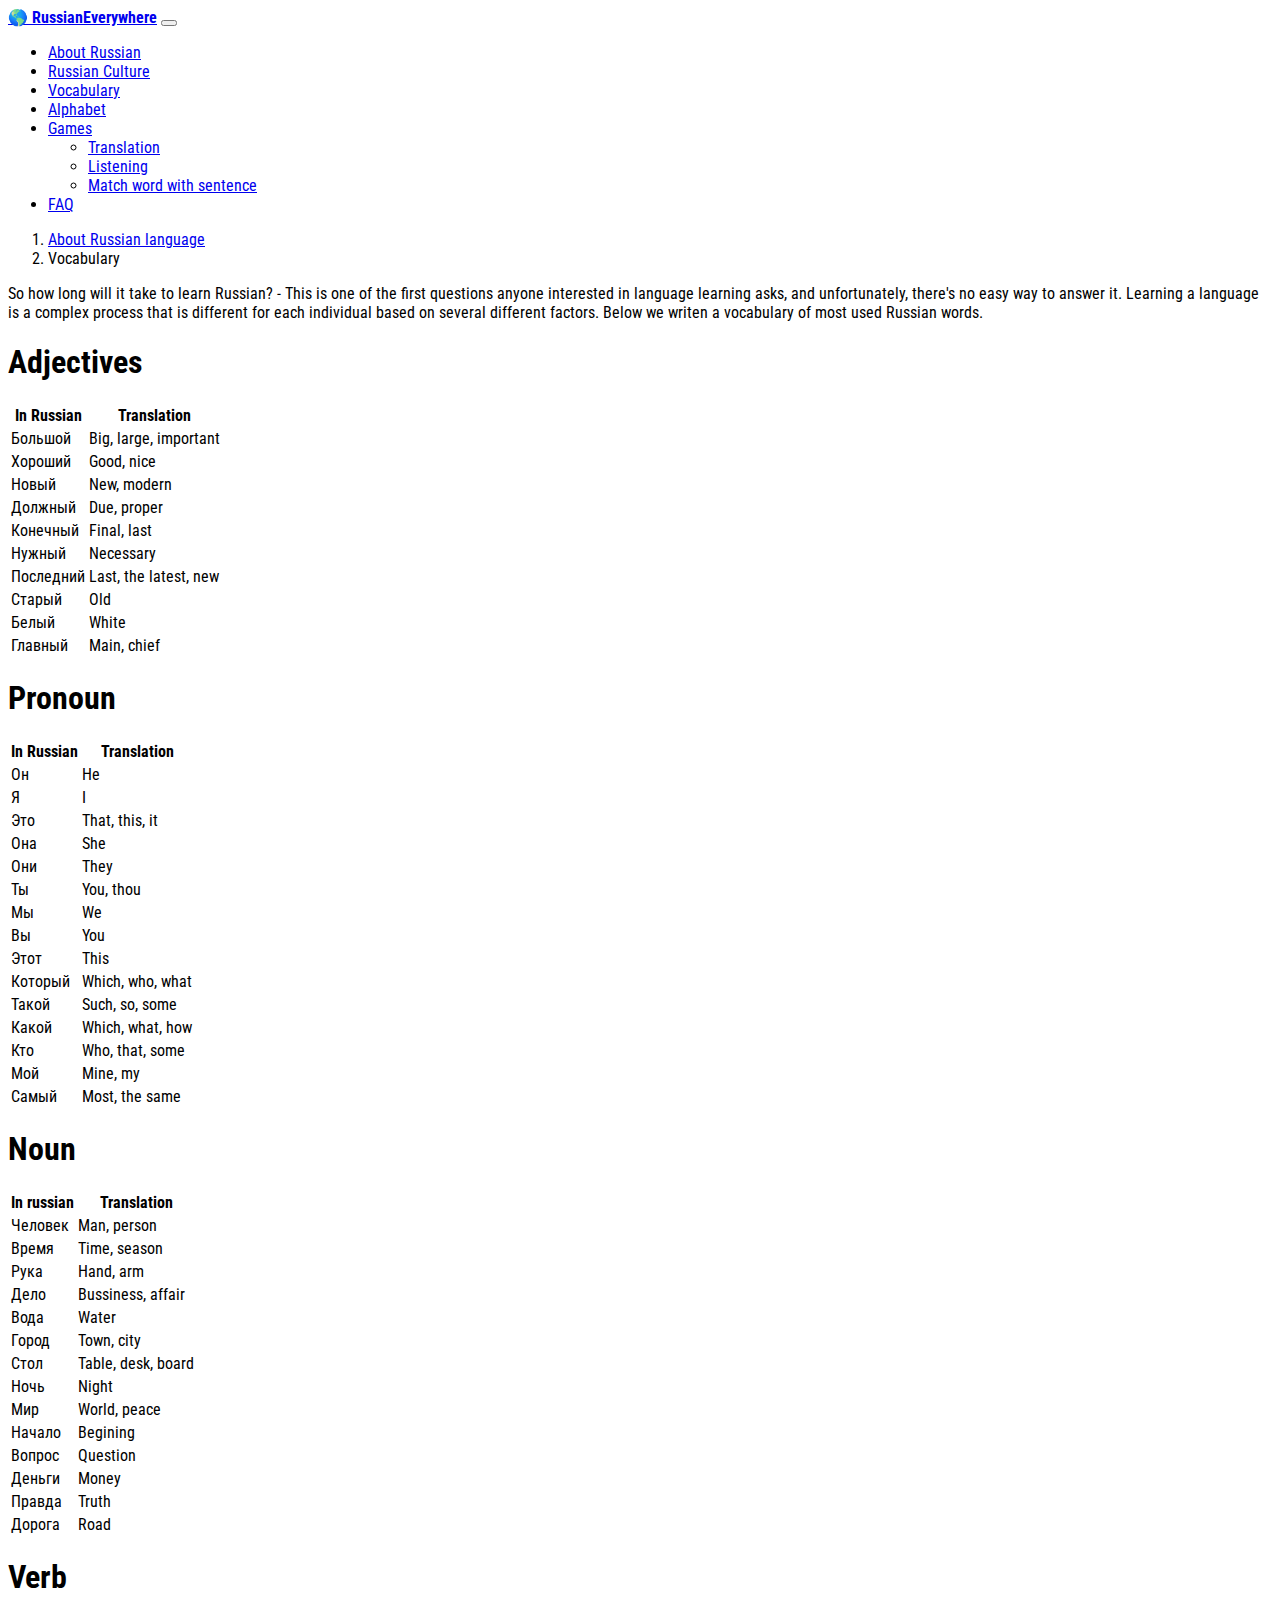
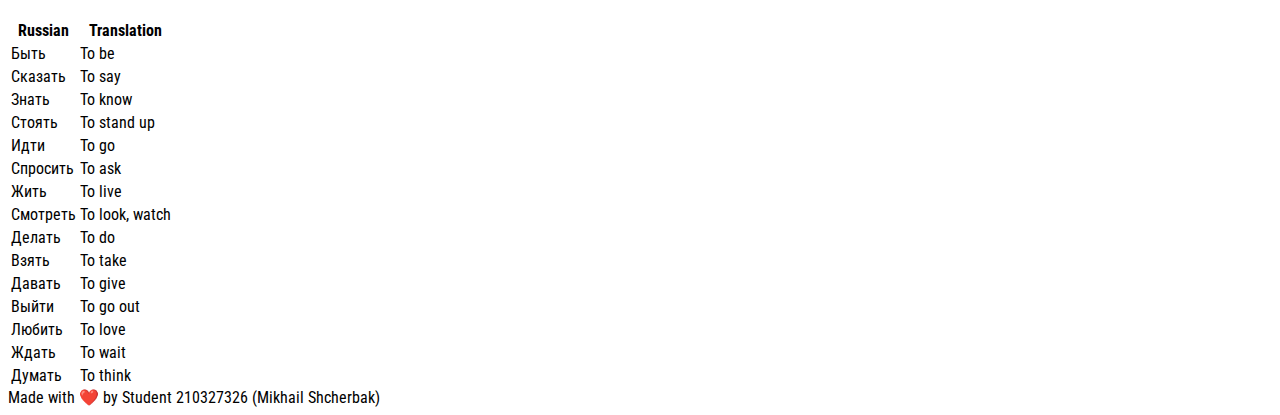
<file: vocabulary.html>
<!DOCTYPE html>
<html lang="en">
<head>
    <meta charset="UTF-8">
    <meta http-equiv="X-UA-Compatible" content="IE=edge">
    <meta name="viewport" content="width=device-width, initial-scale=1.0, user-scalable=no">
    <title>
    Vocabulary
</title>
    <link rel="stylesheet" href="./assets/css/style.min.css">
    <link rel="stylesheet" href="https://cdnjs.cloudflare.com/ajax/libs/font-awesome/6.2.1/css/all.min.css" integrity="sha512-MV7K8+y+gLIBoVD59lQIYicR65iaqukzvf/nwasF0nqhPay5w/9lJmVM2hMDcnK1OnMGCdVK+iQrJ7lzPJQd1w==" crossorigin="anonymous" referrerpolicy="no-referrer" />
    <link href="https://cdn.jsdelivr.net/npm/bootstrap@5.0.2/dist/css/bootstrap.min.css" rel="stylesheet" integrity="sha384-EVSTQN3/azprG1Anm3QDgpJLIm9Nao0Yz1ztcQTwFspd3yD65VohhpuuCOmLASjC" crossorigin="anonymous">
    <link
        rel="stylesheet"
        href="https://cdn.jsdelivr.net/npm/swiper@8/swiper-bundle.min.css"
    />
    <script src="https://cdn.jsdelivr.net/npm/swiper@8/swiper-bundle.min.js"></script>
</head>
<body>
    <div class="wrapper">
        <header>
    <nav class="navbar navbar-expand-lg navbar-dark bg-primary">
        <div class="container">
          <a class="navbar-brand text-light" href="index.html"><b>🌎 RussianEverywhere</b></a>
          <button class="navbar-toggler" type="button" data-bs-toggle="collapse" data-bs-target="#navbarSupportedContent" aria-controls="navbarSupportedContent" aria-expanded="false" aria-label="Toggle navigation">
            <span class="navbar-toggler-icon"></span>
          </button>
          <div class="collapse navbar-collapse" id="navbarSupportedContent">
            <ul class="navbar-nav me-auto mb-2 mb-lg-0">
              <li class="nav-item">
                <a class="nav-link active" aria-current="page" href="index.html">About Russian</a>
              </li>
              <li class="nav-item">
                <a class="nav-link active" aria-current="page" href="russian-culture.html">Russian Culture</a>
              </li>
              <li class="nav-item">
                <a class="nav-link active" aria-current="page" href="vocabulary.html">Vocabulary</a>
              </li>
              <li class="nav-item">
                <a class="nav-link active" aria-current="page" href="alphabet.html">Alphabet</a>
              </li>
              <li class="nav-item dropdown">
                <a class="nav-link dropdown-toggle" href="#" id="navbarDropdown" role="button" data-bs-toggle="dropdown" aria-expanded="false">
                  Games
                </a>
                <ul class="dropdown-menu" aria-labelledby="navbarDropdown">
                  <li><a class="dropdown-item" href="game-translation.html">Translation</a></li>
                  <li><a class="dropdown-item" href="game-listening.html">Listening</a></li>
                  <li><a class="dropdown-item" href="game-match.html">Match word with sentence</a></li>
                </ul>
              </li>
              <li class="nav-item">
                <a class="nav-link active" aria-current="page" href="faq.html">FAQ</a>
              </li>
            </ul>
          </div>
        </div>
    </nav>
</header>
        
    <!-- SOURCE : https://www.optilingo.com/blog/russian/russian-vocabulary/ -->
    <div class="container py-5">
        <nav aria-label="breadcrumb">
            <ol class="breadcrumb">
                <li class="breadcrumb-item"><a href="index.html">About Russian language</a></li>
                <li class="breadcrumb-item active" aria-current="page">Vocabulary</li>
            </ol>
        </nav>
        <p>
            So how long will it take to learn Russian? - This is one of the first questions anyone interested in language learning asks, and unfortunately, there's no easy way to answer it. Learning a language is a complex process that is different for each individual based on several different factors. Below we writen a vocabulary of most used Russian words.
        </p>
        <div class="row">
            <div class="col-6">
                <h1>Adjectives</h1>
                <table class="table">
                    <tr>
                        <th>In Russian</th>
                        <th>Translation</tg>
                    </tr>
                    <tr>
                        <td>Большой</td>
                        <td>Big, large, important</td>
                    </tr>
                    <tr>
                        <td>Хороший</td>
                        <td>Good, nice</td>
                    </tr>
                    <tr>
                        <td>Новый</td>
                        <td>New, modern</td>
                    </tr>
                    <tr>
                        <td>Должный</td>
                        <td>Due, proper</td>
                    </tr>
                    <tr>
                        <td>Конечный</td>
                        <td>Final, last</td>
                    </tr>
                    <tr>
                        <td>Нужный</td>
                        <td>Necessary</td>
                    </tr>
                    <tr>
                        <td>Последний</td>
                        <td>Last, the latest, new</td>
                    </tr>
                    <tr>
                        <td>Старый</td>
                        <td>Old</td>
                    </tr>
                    <tr>
                        <td>Белый</td>
                        <td>White</td>
                    </tr>
                    <tr>
                        <td>Главный</td>
                        <td>Main, chief</td>
                    </tr>
                </table>
                <h1>Pronoun</h1>
                <table class="table">
                    <tr>
                        <th>In Russian</th>
                        <th>Translation</tg>
                    </tr>
                    <tr>
                        <td>Он</td>
                        <td>He</td>
                    </tr>
                    <tr>
                        <td>Я</td>
                        <td>I</td>
                    </tr>
                    <tr>
                        <td>Это</td>
                        <td>That, this, it</td>
                    </tr>
                    <tr>
                        <td>Она</td>
                        <td>She</td>
                    </tr>
                    <tr>
                        <td>Они</td>
                        <td>They</td>
                    </tr>
                    <tr>
                        <td>Ты</td>
                        <td>You, thou</td>
                    </tr>
                    <tr>
                        <td>Мы</td>
                        <td>We</td>
                    </tr>
                    <tr>
                        <td>Вы</td>
                        <td>You</td>
                    </tr>
                    <tr>
                        <td>Этот</td>
                        <td>This</td>
                    </tr>
                    <tr>
                        <td>Который</td>
                        <td>Which, who, what</td>
                    </tr>
                    <tr>
                        <td>Такой</td>
                        <td>Such, so, some</td>
                    </tr>
                    <tr>
                        <td>Какой</td>
                        <td>Which, what, how</td>
                    </tr>
                    <tr>
                        <td>Кто</td>
                        <td>Who, that, some</td>
                    </tr>
                    <tr>
                        <td>Мой</td>
                        <td>Mine, my</td>
                    </tr>
                    <tr>
                        <td>Самый</td>
                        <td>Most, the same</td>
                    </tr>
                </table>
            </div>
            <div class="col-6">
                <h1>Noun</h1>
                <table class="table">
                    <tr>
                        <th>In russian</th>
                        <th>Translation</th>
                    </tr>
                    <tr>
                        <td>Человек</td>
                        <td>Man, person</td>
                    </tr>
                    <tr>
                        <td>Время</td>
                        <td>Time, season</td>
                    </tr>
                    <tr>
                        <td>Рука</td>
                        <td>Hand, arm</td>
                    </tr>
                    <tr>
                        <td>Дело</td>
                        <td>Bussiness, affair</td>
                    </tr>
                    <tr>
                        <td>Вода</td>
                        <td>Water</td>
                    </tr>
                    <tr>
                        <td>Город</td>
                        <td>Town, city</td>
                    </tr>
                    <tr>
                        <td>Стол</td>
                        <td>Table, desk, board</td>
                    </tr>
                    <tr>
                        <td>Ночь</td>
                        <td>Night</td>
                    </tr>
                    <tr>
                        <td>Мир</td>
                        <td>World, peace</td>
                    </tr>
                    <tr>
                        <td>Начало</td>
                        <td>Begining</td>
                    </tr>
                    <tr>
                        <td>Вопрос</td>
                        <td>Question</td>
                    </tr>
                    <tr>
                        <td>Деньги</td>
                        <td>Money</td>
                    </tr>
                    <tr>
                        <td>Правда</td>
                        <td>Truth</td>
                    </tr>
                    <tr>
                        <td>Дорога</td>
                        <td>Road</td>
                    </tr>
                </table>
                <h1>Verb</h1>
                <table class="table">
                    <tr>
                        <th>Russian</th>
                        <th>Translation</th>
                    </tr>
                    <tr>
                        <td>Быть</td>
                        <td>To be</td>
                    </tr>
                    <tr>
                        <td>Сказать</td>
                        <td>To say</td>
                    </tr>
                    <tr>
                        <td>Знать</td>
                        <td>To know</td>
                    </tr>
                    <tr>
                        <td>Стоять</td>
                        <td>To stand up</td>
                    </tr>
                    <tr>
                        <td>Идти</td>
                        <td>To go</td>
                    </tr>
                    <tr>
                        <td>Спросить</td>
                        <td>To ask</td>
                    </tr>
                    <tr>
                        <td>Жить</td>
                        <td>To live</td>
                    </tr>
                    <tr>
                        <td>Смотреть</td>
                        <td>To look, watch</td>
                    </tr>
                    <tr>
                        <td>Делать</td>
                        <td>To do</td>
                    </tr>
                    <tr>
                        <td>Взять</td>
                        <td>To take</td>
                    </tr>
                    <tr>
                        <td>Давать</td>
                        <td>To give</td>
                    </tr>
                    <tr>
                        <td>Выйти</td>
                        <td>To go out</td>
                    </tr>
                    <tr>
                        <td>Любить</td>
                        <td>To love</td>
                    </tr>
                    <tr>
                        <td>Ждать</td>
                        <td>To wait</td>
                    </tr>
                    <tr>
                        <td>Думать</td>
                        <td>To think</td>
                    </tr>
                </table>
            </div>
        </div>
    </div>

    </div>
    <footer class="bg-dark text-light py-4 text-center">
    Made with ❤️ by Student 210327326 (Mikhail Shcherbak)
</footer>
    <script src="https://cdn.jsdelivr.net/npm/bootstrap@5.0.2/dist/js/bootstrap.bundle.min.js" integrity="sha384-MrcW6ZMFYlzcLA8Nl+NtUVF0sA7MsXsP1UyJoMp4YLEuNSfAP+JcXn/tWtIaxVXM" crossorigin="anonymous"></script>
</body>
</html>
</file>
<file: assets/css/style.min.css>
@import url("https://fonts.googleapis.com/css2?family=Roboto+Condensed:ital,wght@0,300;0,400;0,700;1,300;1,400;1,700&display=swap");
body {
  display: -webkit-box;
  display: -ms-flexbox;
  display: flex;
  -webkit-box-orient: vertical;
  -webkit-box-direction: normal;
  -ms-flex-direction: column;
  flex-direction: column;
  -webkit-box-pack: justify;
  -ms-flex-pack: justify;
  justify-content: space-between;
  min-height: 100vh;
  font-family: "Roboto Condensed" !important;
}
</file>
